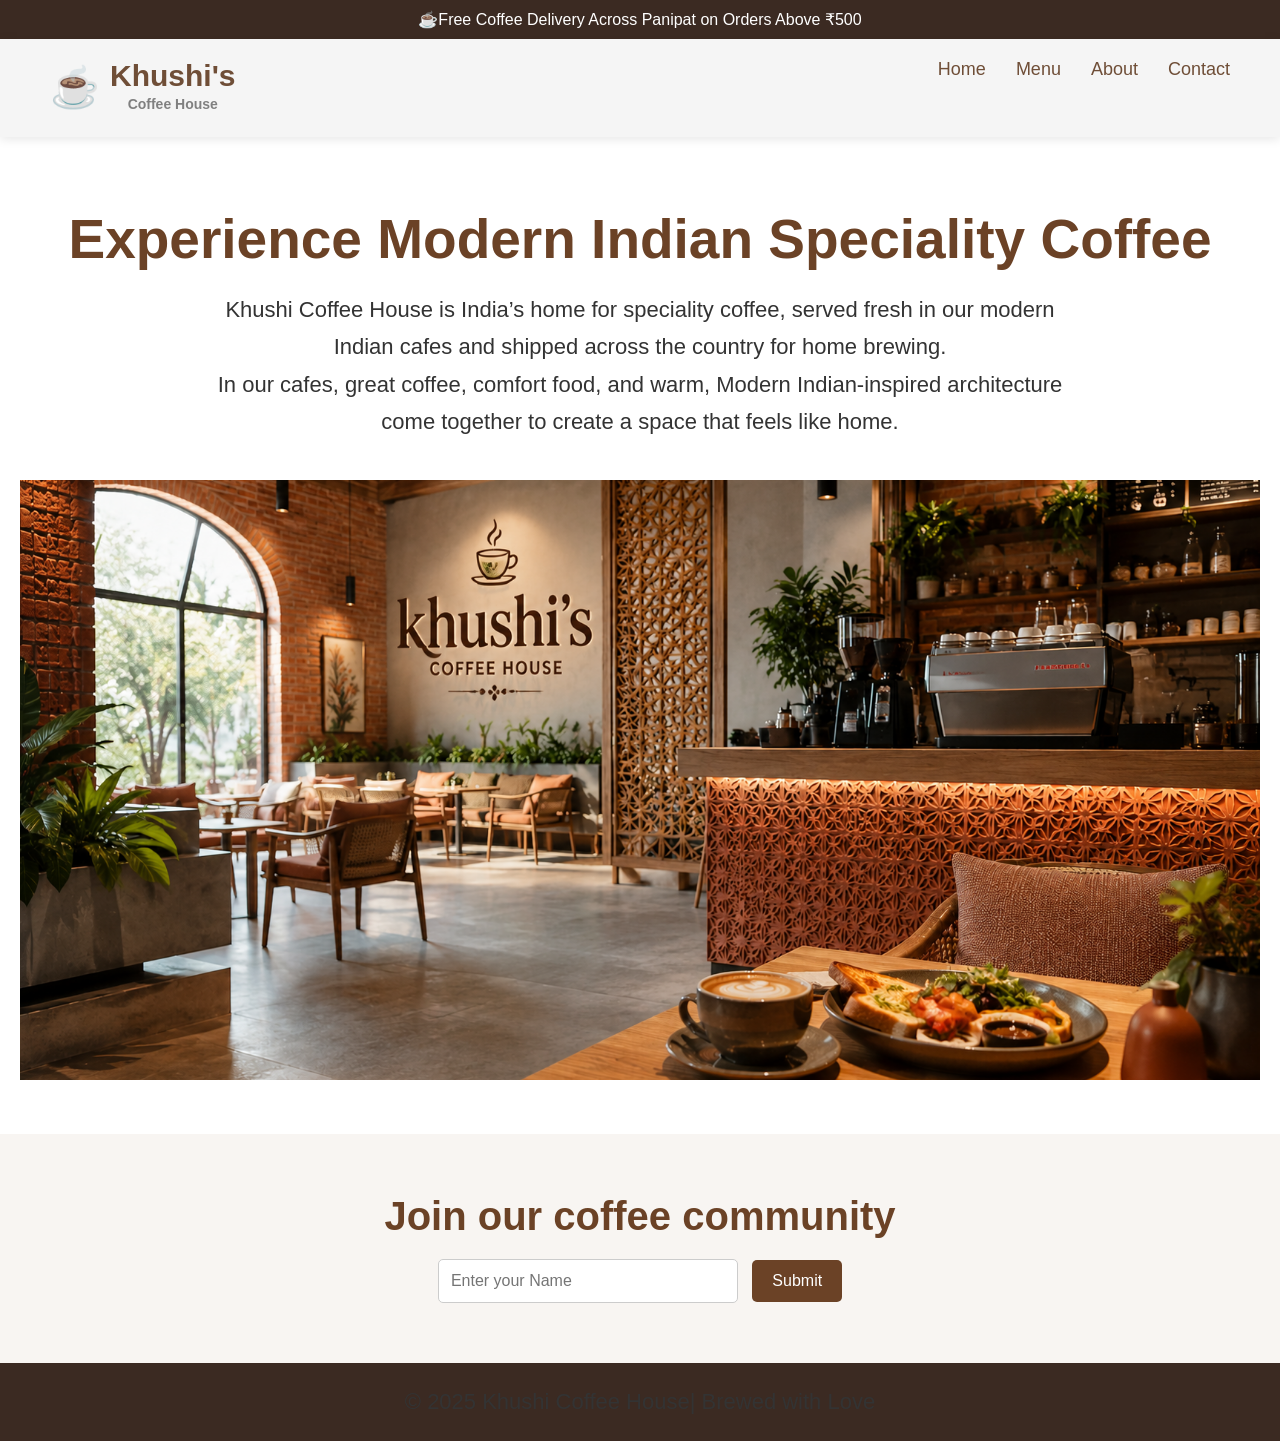
<file: index.html>
<!DOCTYPE html>
<html lang="en">

<head>
    <meta charset="UTF-8">
    <meta name="viewport" content="width=device-width, initial-scale=1.0">
    <title>Khushi Coffee House</title>
    <link rel="stylesheet" href="style1.css">
</head>

<body>
    <div class="top-bar">
        <span>&#9749</span>Free Coffee Delivery Across Panipat on Orders Above ₹500
    </div>
    <nav class="navbar">
        <div class="logo">
            <div class="logo-icon">&#9749;</div>
            <div class="logo-text">
                <h2>Khushi's</h2>
                <p>Coffee House</p>
            </div>
        </div>
        <ul class="nav-links">
            <li><a href="#" target="_blank">Home</a></li>
            <li><a href="#" target="_blank">Menu</a></li>
            <li><a href="#" target="_blank">About</a></li>
            <li><a href="#"target="_blank">Contact</a></li>
        </ul>
    </nav>
    <section class="hero">
        <h1>Experience Modern Indian Speciality Coffee</h1>
        <p>Khushi Coffee House is India’s home for speciality coffee, served fresh in our modern Indian cafes and
            shipped
            across the country for home brewing.
            <br>
            In our cafes, great coffee, comfort food, and warm, Modern Indian-inspired architecture come together to
            create
            a space that feels like home.
        </p>
        <img src="interior cafe image.png" alt="Delicious Coffee on your way" class="cafe-image">
    </section>
    <section class="form-section">
        <h2>Join our coffee community</h2>
        <form>
            <input type="text" placeholder="Enter your Name" required>
            <button type="submit">
                Submit
            </button>
        </form>
    </section>
    <footer>
        <p>&copy; 2025 Khushi Coffee House| Brewed with Love</p>
    </footer>
</body>

</html>
</file>
<file: style1.css>
* {
    margin: 0;
    padding: 0;
    box-sizing: border-box;
    font-family: 'Arial', sans-serif;
}

body {
    background-color: white
}

.top-bar {
    background-color: #3b2a22;
    color: white;
    padding: 10px;
    text-align: center;
    font: size 16px;
}

.navbar {
    background-color: whitesmoke;
    overflow: hidden;
    text-align: center;
    box-shadow: 0 2px 10px rgba(0, 0, 0, 0.1);
    padding: 20px 50px;
    display: flex;
    justify-content: space-between;
}

.logo {
    display: flex;
    align-items: center;
    gap: 10px;
}

.logo-icon {
    font-size: 40px;
}

.logo-text h2 {
    font-size: 30px;
    font-weight: bold;
    color: #6f4e37;
    margin: 0px;
}

.logo-text p {
    font-size: 14px;
    font-weight: bold;
    color: gray;
    margin-top: 0 px;
}

.nav-links {
    display: flex;
    gap: 30px;
    list-style: none;
}

.nav-links a {
    text-decoration: none;
    color: #6f4e37;
    font-size: 18px;
    transition: color 0.3s;
}

.nav-links a:hover {
    color: #6f4e37;
}

.hero {
    padding: 50px 20px;
    text-align: center;
}

.cafe-image {
    width: 100%;
    height: 600px;
    object-fit: cover;
    margin-top: 40px;
}

h1 {
    color: #6B4226;
    font-family: 'Arial', sans-serif;
    text-align: center;
    margin-top: 20px;
    font-size: 55px;
    margin-bottom: 20px;
}

p {
    color: #333;
    font-family: 'Arial', sans-serif;
    text-align: center;
    margin: auto;
    max-width: 850px;
    line-height: 1.7;
    font-size: 22px;
}

.form-section {
    background-color: #f8f5f2;
    padding: 60px 20px;
    text-align: center;
}

.form-section h2 {
    color: #6B4226;
    font-family: 'Arial', sans-serif;
    font-size: 40px;
    margin-bottom: 20px;
}

input {
    padding: 12px;
    width: 300px;
    border: 1px solid #ccc;
    border-radius: 5px;
    margin-right: 10px;
    font-size: 16px;
}

button {
    padding: 12px 20px;
    background-color: #6B4226;
    color: white;
    border: none;
    border-radius: 5px;
    font-size: 16px;
    cursor: pointer;
}

button:hover {
    background-color: #4e342e;
}

footer {
    background-color: #3b2a22;
    color: white;
    text-align: center;
    font-size: 18px;
    padding: 20px;
}
</file>
